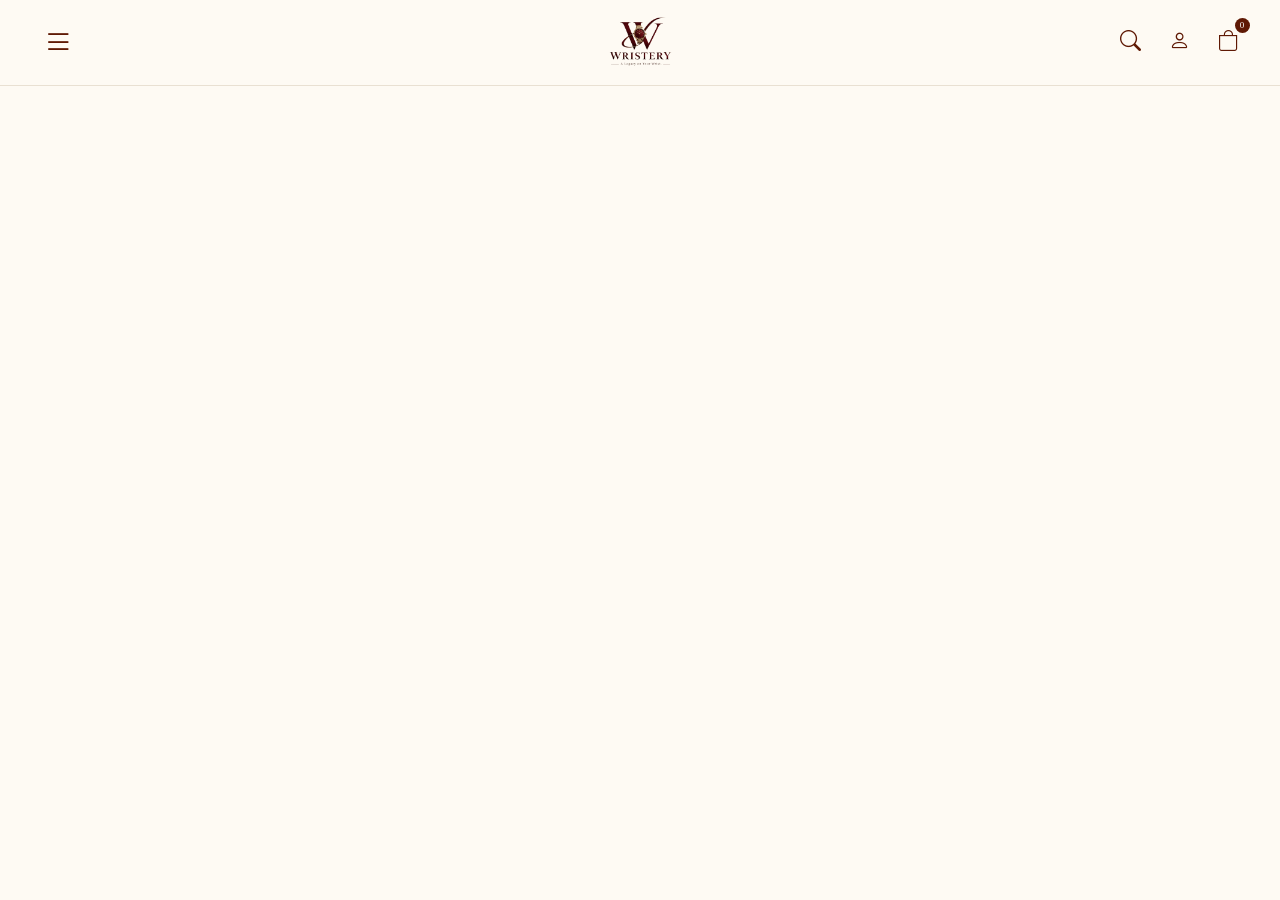
<file: Wristery Websites E project/HTML/Couplewatches.html>
<!DOCTYPE html>
<html lang="en">

<head>
    <meta charset="UTF-8">
    <meta name="viewport" content="width=device-width, initial-scale=1.0">

    <title>Men's Watches | WRISTERY</title>

    <!-- Google Fonts -->
    <link href="https://fonts.googleapis.com/css2?family=Cormorant+Garamond:wght@400;600;700&family=Montserrat:wght@400;500;600&display=swap"
        rel="stylesheet">

    <!-- Bootstrap CSS -->
    <link href="https://cdn.jsdelivr.net/npm/bootstrap@5.3.3/dist/css/bootstrap.min.css"
        rel="stylesheet">

    <!-- Bootstrap Icons -->
    <link rel="stylesheet"
        href="https://cdn.jsdelivr.net/npm/bootstrap-icons@1.11.3/font/bootstrap-icons.min.css">

    <!-- Custom CSS -->
    <link rel="stylesheet" href="../CSS/Menwatches.css">
</head>

<body>

    <!-- HEADER START -->
    <header class="wristery-header">

        <div class="header-container">

            <!-- Hamburger Menu -->
            <div class="header-left">
                <button class="menu-button"
                    type="button"
                    data-bs-toggle="offcanvas"
                    data-bs-target="#wristeryMenu"
                    aria-controls="wristeryMenu"
                    aria-label="Open navigation menu">

                    <i class="bi bi-list"></i>
                </button>
            </div>

            <!-- Center Logo -->
            <a href="index.html" class="wristery-logo">
                <img src="../Image/Logo.png"
                    alt="WRISTERY Luxury Watches">
            </a>

            <!-- Right Header Icons -->
            <div class="header-icons">

                <!-- Search -->
                <a href="index.html#Product"
                    class="header-icon"
                    aria-label="Search watches"
                    title="Search">

                    <i class="bi bi-search"></i>
                </a>

                <!-- Sign Up -->
                <a href="signup.html"
                    class="header-icon"
                    aria-label="Sign Up"
                    title="Sign Up">

                    <i class="bi bi-person"></i>
                </a>

                <!-- Shopping Bag -->
                <a href="cart.html"
                    class="header-icon"
                    aria-label="Shopping bag"
                    title="Shopping bag">

                    <i class="bi bi-bag"></i>
                    <span class="cart-count">0</span>
                </a>

            </div>

        </div>
    </header>
    <!-- HEADER END -->


    <!-- SIDEBAR MENU START -->
    <div class="offcanvas offcanvas-start wristery-menu"
        tabindex="-1"
        id="wristeryMenu"
        aria-labelledby="wristeryMenuLabel">

        <!-- Sidebar Header -->
        <div class="offcanvas-header">

            <div>
                <h5 class="offcanvas-title"
                    id="wristeryMenuLabel">
                    WRISTERY
                </h5>

                <!-- <p class="sidebar-tagline">
                    LUXURY WATCHES
                </p> -->
            </div>

            <button type="button"
                class="btn-close"
                data-bs-dismiss="offcanvas"
                aria-label="Close menu">
            </button>

        </div>

        <!-- Sidebar Body -->
        <div class="offcanvas-body">

            <p class="menu-subtitle">
                DISCOVER OUR WORLD
            </p>

            <nav class="menu-links"
                aria-label="Main navigation">

                <a href="index.html">
                    <i class="bi bi-house"></i>
                    <span>Home</span>
                </a>

                <a href="about.html">
                    <i class="bi bi-info-circle"></i>
                    <span>About</span>
                </a>

                <!-- Categories -->
                <div class="category-menu">

                    <button class="category-toggle"
                        type="button"
                        data-bs-toggle="collapse"
                        data-bs-target="#watchCategories"
                        aria-expanded="false"
                        aria-controls="watchCategories">

                        <span class="category-label">
                            <i class="bi bi-watch"></i>
                            <span>Categories</span>
                        </span>

                        <i class="bi bi-chevron-down category-arrow"></i>

                    </button>

                    <div class="collapse" id="watchCategories">

                        <div class="subcategory-links">

                            <a href="men-watches.html">
                                <b>Men Watches</b>
                            </a>

                            <a href="women-watches.html">
                                <b>Women Watches</b>
                            </a>

                            <a href="couple-watches.html">
                                <b>Couple Watches</b>
                            </a>

                        </div>
                    </div>
                </div>

                <a href="gallery.html">
                    <i class="bi bi-images"></i>
                    <span>Gallery</span>
                </a>

                <a href="store-locator.html">
                    <i class="bi bi-geo-alt"></i>
                    <span>Store Locator</span>
                </a>

                <a href="support.html">
                    <i class="bi bi-headset"></i>
                    <span>Support</span>
                </a>

                <a href="Contact.html">
                    <i class="bi bi-envelope"></i>
                    <span>Contact Us</span>
                </a>

            </nav>

            <!-- Sidebar Footer -->
            <!-- <div class="sidebar-footer">
                <p>TIMELESS STYLE. LASTING LEGACY.</p>
            </div> -->

        </div>
    </div>
    <!-- SIDEBAR MENU END -->
  <div class="watch-video-container">
    <video class="watch-video" autoplay muted loop playsinline>
        <source src="../Video/Couple watches video.mp4" type="video/mp4">
    </video>
</div>

   

    <!-- Bootstrap JavaScript: Navbar ke liye zaroori -->
    <script src="https://cdn.jsdelivr.net/npm/bootstrap@5.3.3/dist/js/bootstrap.bundle.min.js"></script>

</body>
</html>
</file>
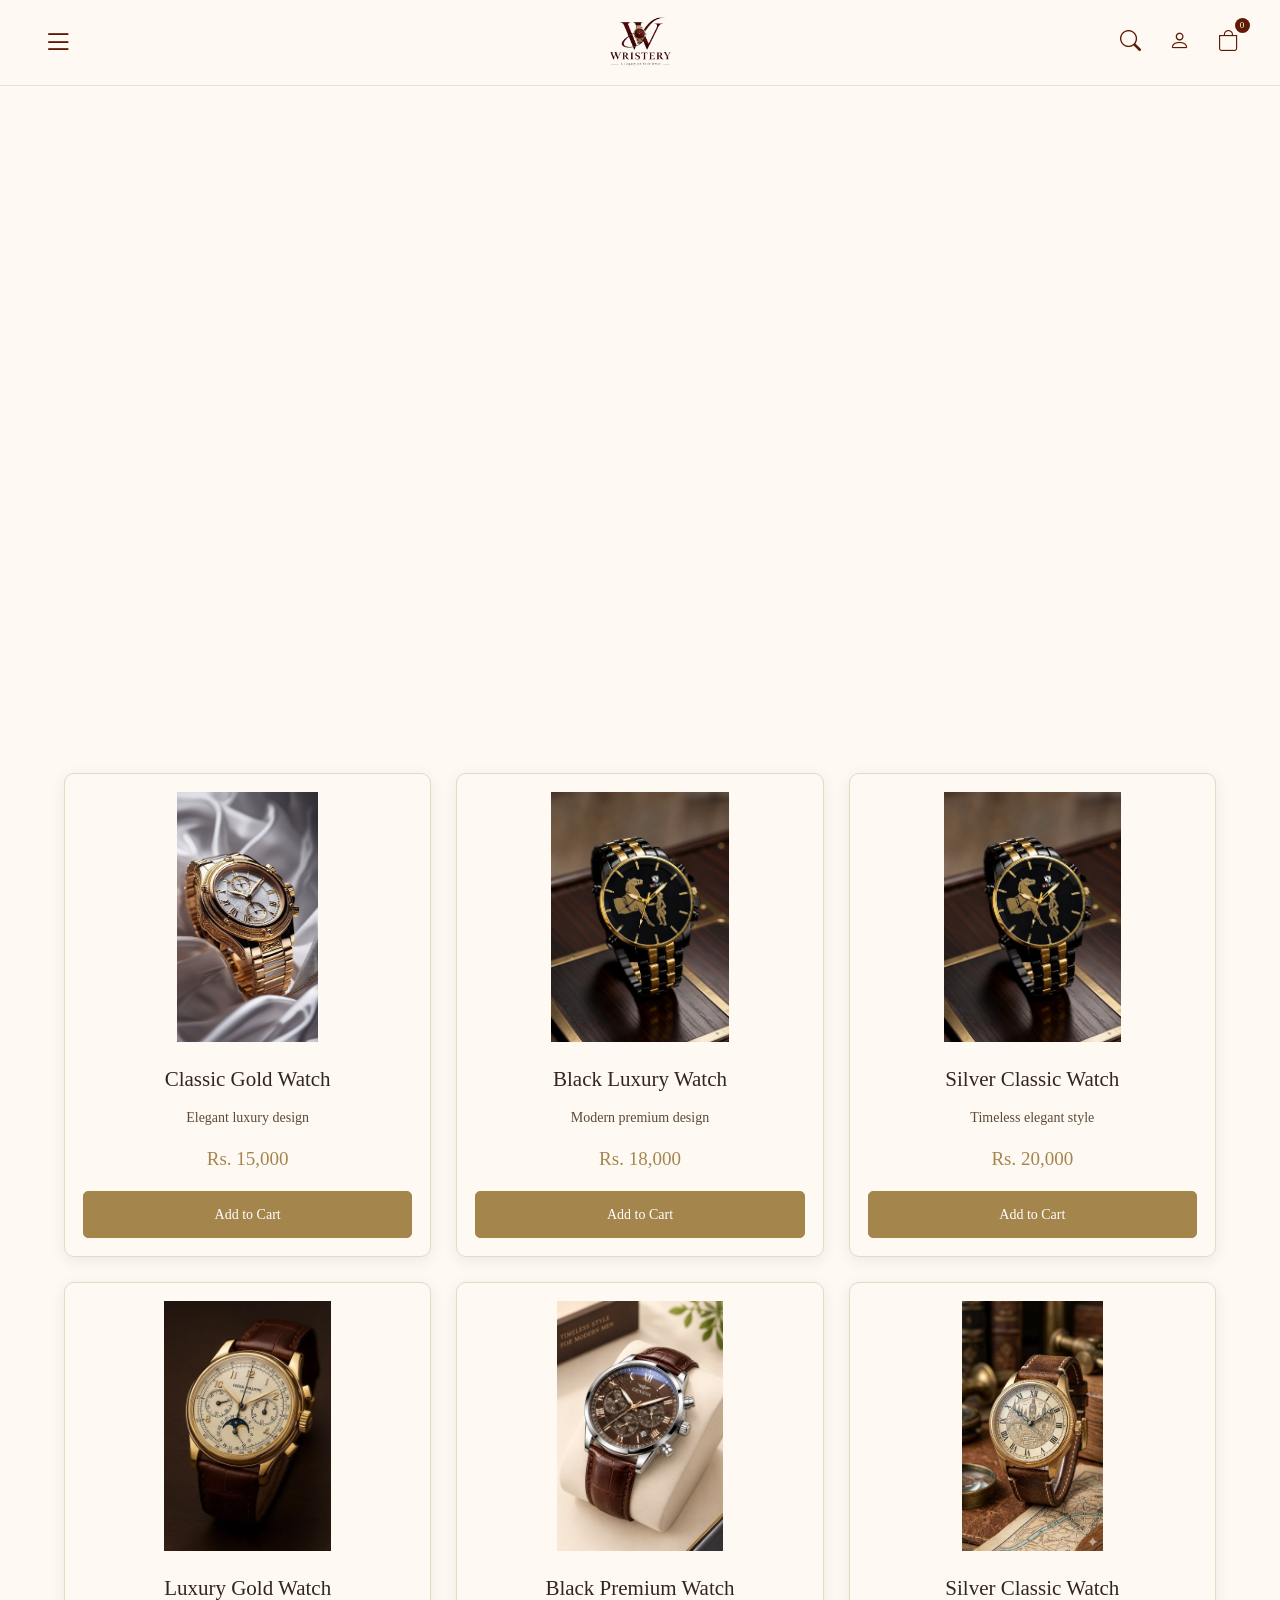
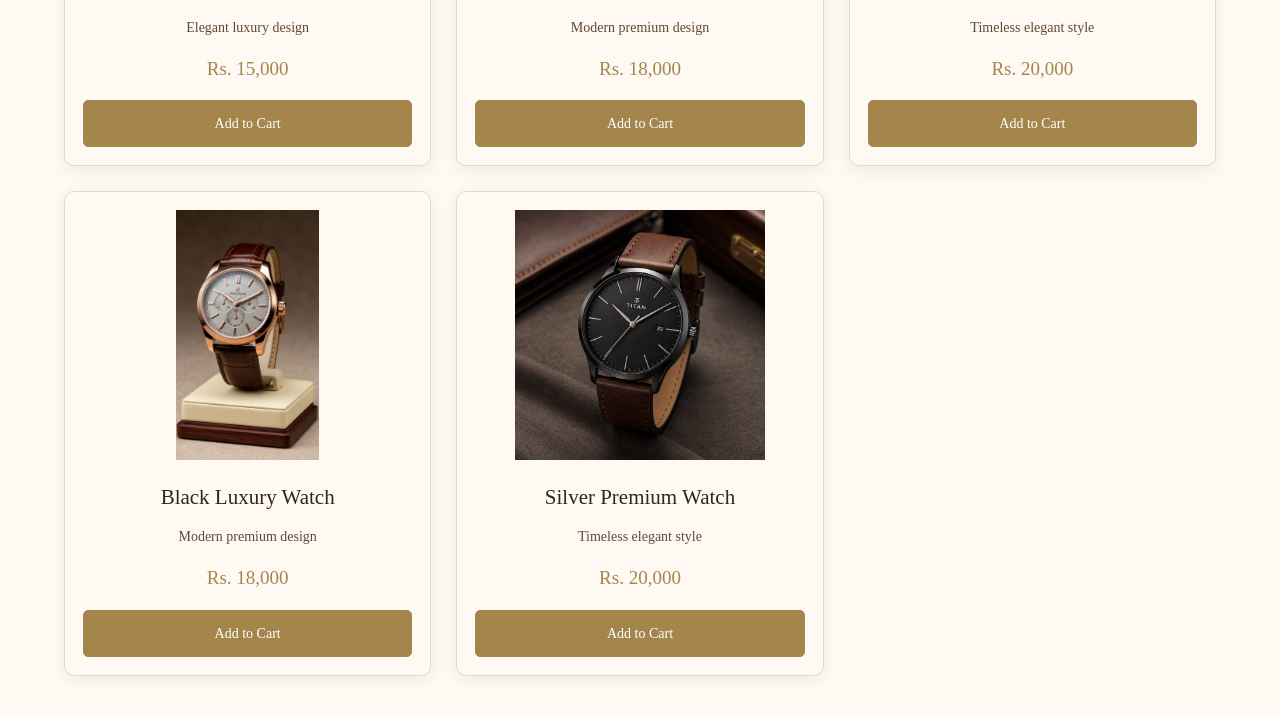
<file: Wristery Websites E project/HTML/Menwatches.html>
<!DOCTYPE html>
<html lang="en">

<head>
    <meta charset="UTF-8">
    <meta name="viewport" content="width=device-width, initial-scale=1.0">

    <title>Men's Watches | WRISTERY</title>

    <!-- Google Fonts -->
    <link href="https://fonts.googleapis.com/css2?family=Cormorant+Garamond:wght@400;600;700&family=Montserrat:wght@400;500;600&display=swap"
        rel="stylesheet">

    <!-- Bootstrap CSS -->
    <link href="https://cdn.jsdelivr.net/npm/bootstrap@5.3.3/dist/css/bootstrap.min.css"
        rel="stylesheet">

    <!-- Bootstrap Icons -->
    <link rel="stylesheet"
        href="https://cdn.jsdelivr.net/npm/bootstrap-icons@1.11.3/font/bootstrap-icons.min.css">

    <!-- Custom CSS -->
    <link rel="stylesheet" href="../CSS/Menwatches.css">
</head>

<body>

    <!-- HEADER START -->
    <header class="wristery-header">

        <div class="header-container">

            <!-- Hamburger Menu -->
            <div class="header-left">
                <button class="menu-button"
                    type="button"
                    data-bs-toggle="offcanvas"
                    data-bs-target="#wristeryMenu"
                    aria-controls="wristeryMenu"
                    aria-label="Open navigation menu">

                    <i class="bi bi-list"></i>
                </button>
            </div>

            <!-- Center Logo -->
            <a href="index.html" class="wristery-logo">
                <img src="../Image/Logo.png"
                    alt="WRISTERY Luxury Watches">
            </a>

            <!-- Right Header Icons -->
            <div class="header-icons">

                <!-- Search -->
                <a href="index.html#Product"
                    class="header-icon"
                    aria-label="Search watches"
                    title="Search">

                    <i class="bi bi-search"></i>
                </a>

                <!-- Sign Up -->
                <a href="signup.html"
                    class="header-icon"
                    aria-label="Sign Up"
                    title="Sign Up">

                    <i class="bi bi-person"></i>
                </a>

                <!-- Shopping Bag -->
                <a href="cart.html"
                    class="header-icon"
                    aria-label="Shopping bag"
                    title="Shopping bag">

                    <i class="bi bi-bag"></i>
                    <span class="cart-count">0</span>
                </a>

            </div>

        </div>
    </header>
    <!-- HEADER END -->


    <!-- SIDEBAR MENU START -->
    <div class="offcanvas offcanvas-start wristery-menu"
        tabindex="-1"
        id="wristeryMenu"
        aria-labelledby="wristeryMenuLabel">

        <!-- Sidebar Header -->
        <div class="offcanvas-header">

            <div>
                <h5 class="offcanvas-title"
                    id="wristeryMenuLabel">
                    WRISTERY
                </h5>

                <!-- <p class="sidebar-tagline">
                    LUXURY WATCHES
                </p> -->
            </div>

            <button type="button"
                class="btn-close"
                data-bs-dismiss="offcanvas"
                aria-label="Close menu">
            </button>

        </div>

        <!-- Sidebar Body -->
        <div class="offcanvas-body">

            <p class="menu-subtitle">
                DISCOVER OUR WORLD
            </p>

            <nav class="menu-links"
                aria-label="Main navigation">

                <a href="index.html">
                    <i class="bi bi-house"></i>
                    <span>Home</span>
                </a>

                <a href="about.html">
                    <i class="bi bi-info-circle"></i>
                    <span>About</span>
                </a>

                <!-- Categories -->
                <div class="category-menu">

                    <button class="category-toggle"
                        type="button"
                        data-bs-toggle="collapse"
                        data-bs-target="#watchCategories"
                        aria-expanded="false"
                        aria-controls="watchCategories">

                        <span class="category-label">
                            <i class="bi bi-watch"></i>
                            <span>Categories</span>
                        </span>

                        <i class="bi bi-chevron-down category-arrow"></i>

                    </button>

                    <div class="collapse" id="watchCategories">

                        <div class="subcategory-links">

                            <a href="men-watches.html">
                                <b>Men Watches</b>
                            </a>

                            <a href="women-watches.html">
                                <b>Women Watches</b>
                            </a>

                            <a href="couple-watches.html">
                                <b>Couple Watches</b>
                            </a>

                        </div>
                    </div>
                </div>

                <a href="gallery.html">
                    <i class="bi bi-images"></i>
                    <span>Gallery</span>
                </a>

                <a href="store-locator.html">
                    <i class="bi bi-geo-alt"></i>
                    <span>Store Locator</span>
                </a>

                <a href="support.html">
                    <i class="bi bi-headset"></i>
                    <span>Support</span>
                </a>

                <a href="Contact.html">
                    <i class="bi bi-envelope"></i>
                    <span>Contact Us</span>
                </a>

            </nav>

            <!-- Sidebar Footer -->
            <!-- <div class="sidebar-footer">
                <p>TIMELESS STYLE. LASTING LEGACY.</p>
            </div> -->

        </div>
    </div>
    <!-- SIDEBAR MENU END -->
  <div class="watch-video-container">
    <video class="watch-video" autoplay muted loop playsinline>
        <source src="../Video/Video03.mp4" type="video/mp4">
    </video>
</div>
    
<!-- PRODUCT CARDS -->
<section class="products-section">

    <div class="product-container">

        <!-- CARD 1 -->
        <div class="product-card">
            <img src="../Image/Product pic 01.jpeg"
                 alt="Classic Gold Watch"
                 class="product-image">
            <h3>Classic Gold Watch</h3>
            <p>Elegant luxury design</p>
            <h4>Rs. 15,000</h4>
            <button type="button">Add to Cart</button>
        </div>

        <!-- CARD 2 -->
        <div class="product-card">
            <img src="../Image/Product pic 02.jpeg"
                 alt="Black Luxury Watch"
                 class="product-image">
            <h3>Black Luxury Watch</h3>
            <p>Modern premium design</p>
            <h4>Rs. 18,000</h4>
            <button type="button">Add to Cart</button>
        </div>

        <!-- CARD 3 -->
        <div class="product-card">
            <img src="../Image/Product pic 02.jpeg"
                 alt="Silver Classic Watch"
                 class="product-image">
            <h3>Silver Classic Watch</h3>
            <p>Timeless elegant style</p>
            <h4>Rs. 20,000</h4>
            <button type="button">Add to Cart</button>
        </div>

        <!-- CARD 4 -->
        <div class="product-card">
            <img src="../Image/Product pic 04.jpeg"
                 alt="Luxury Watch 4"
                 class="product-image">
            <h3>Luxury Gold Watch</h3>
            <p>Elegant luxury design</p>
            <h4>Rs. 15,000</h4>
            <button type="button">Add to Cart</button>
        </div>

        <!-- CARD 5 -->
        <div class="product-card">
            <img src="../Image/Product pic 05.jpeg"
                 alt="Luxury Watch 5"
                 class="product-image">
            <h3>Black Premium Watch</h3>
            <p>Modern premium design</p>
            <h4>Rs. 18,000</h4>
            <button type="button">Add to Cart</button>
        </div>

        <!-- CARD 6 -->
        <div class="product-card">
            <img src="../Image/Product pic 06.jpeg"
                 alt="Luxury Watch 6"
                 class="product-image">
            <h3>Silver Classic Watch</h3>
            <p>Timeless elegant style</p>
            <h4>Rs. 20,000</h4>
            <button type="button">Add to Cart</button>
        </div>

        <!-- CARD 7 -->
        <div class="product-card">
            <img src="../Image/Product pic 07.jpeg"
                 alt="Luxury Watch 7"
                 class="product-image">
            <h3>Black Luxury Watch</h3>
            <p>Modern premium design</p>
            <h4>Rs. 18,000</h4>
            <button type="button">Add to Cart</button>
        </div>

        <!-- CARD 8 -->
        <div class="product-card">
            <img src="../Image/Product pic 08.jpeg"
                 alt="Luxury Watch 8"
                 class="product-image">
            <h3>Silver Premium Watch</h3>
            <p>Timeless elegant style</p>
            <h4>Rs. 20,000</h4>
            <button type="button">Add to Cart</button>
        </div>

    </div>

</section>


    <!-- Bootstrap JavaScript: Navbar ke liye zaroori -->
    <script src="https://cdn.jsdelivr.net/npm/bootstrap@5.3.3/dist/js/bootstrap.bundle.min.js"></script>

    
<script>
document.addEventListener("DOMContentLoaded", function () {

    function updateCartCount() {
        let cart = JSON.parse(localStorage.getItem("wristeryCart")) || [];
        let total = cart.reduce((sum, item) => sum + item.quantity, 0);

        document.querySelectorAll(".cart-count").forEach(function (badge) {
            badge.textContent = total;
        });
    }

    document.querySelectorAll(".product-card button").forEach(function (button) {
        button.addEventListener("click", function () {

            let card = button.closest(".product-card");
            if (!card) return;

            let name = card.querySelector("h3")?.textContent.trim();
            let priceText = card.querySelector("h4")?.textContent || "";
            let price = Number(priceText.replace(/[^\d]/g, ""));
            let image = card.querySelector("img")?.getAttribute("src");

            if (!name || !price) {
                alert("Product ka name ya price check karein.");
                return;
            }

            let cart = JSON.parse(localStorage.getItem("wristeryCart")) || [];
            let existing = cart.find(item => item.name === name);

            if (existing) {
                existing.quantity += 1;
            } else {
                cart.push({
                    name: name,
                    price: price,
                    image: image,
                    quantity: 1
                });
            }

            localStorage.setItem("wristeryCart", JSON.stringify(cart));
            updateCartCount();

            button.textContent = "Added to Bag";
        });
    });

    updateCartCount();
});
</script>
</body>
</html>
</file>
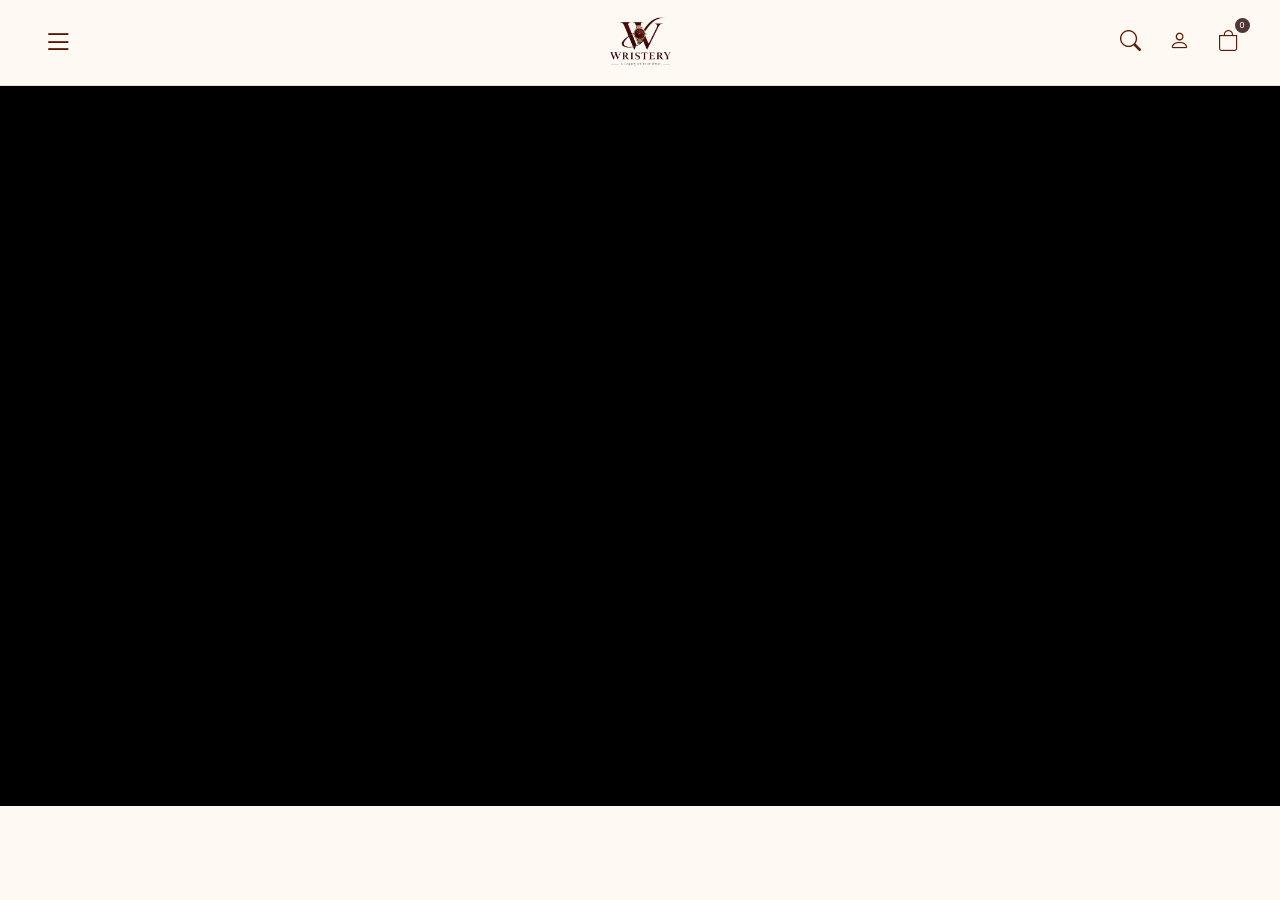
<file: Wristery Websites E project/HTML/Womanwatches.html>
<!DOCTYPE html>
<html lang="en">

<head>
    <meta charset="UTF-8">
    <meta name="viewport" content="width=device-width, initial-scale=1.0">

    <title>WRISTERY | Luxury Watches</title>

    <!-- Google Fonts -->
    <link href="https://fonts.googleapis.com/css2?family=Cormorant+Garamond:wght@400;600;700&family=Montserrat:wght@400;500;600&display=swap"
        rel="stylesheet">

    <!-- Bootstrap CSS -->
    <link href="https://cdn.jsdelivr.net/npm/bootstrap@5.3.3/dist/css/bootstrap.min.css"
        rel="stylesheet">

    <!-- Bootstrap Icons -->
    <link rel="stylesheet"
        href="https://cdn.jsdelivr.net/npm/bootstrap-icons@1.11.3/font/bootstrap-icons.min.css">

    <!-- Custom CSS -->
    <link rel="stylesheet" href="../CSS/Womanwatches.css">
</head>

<body>

    <!-- HEADER START -->
    <header class="wristery-header">

        <div class="header-container">

            <!-- Hamburger Menu -->
            <div class="header-left">
                <button class="menu-button"
                    type="button"
                    data-bs-toggle="offcanvas"
                    data-bs-target="#wristeryMenu"
                    aria-controls="wristeryMenu"
                    aria-label="Open navigation menu">

                    <i class="bi bi-list"></i>
                </button>
            </div>

            <!-- Logo -->
            <a href="index.html" class="wristery-logo">
                <img src="../Image/Logo.png"
                    alt="WRISTERY Luxury Watches Logo">
            </a>

            <!-- Header Icons -->
       
<!-- RIGHT: HEADER ICONS -->
<div class="header-icons">

    <!-- SEARCH ICON -->
    <button class="header-icon"
        type="button"
        id="searchButton"
        aria-label="Search"
        title="Search">

        <i class="bi bi-search"></i>
    </button>

    <!-- PERSON ICON: OPEN SIGNUP PAGE -->
    <a href="./signup.html"
        class="header-icon"
        aria-label="Sign Up"
        title="Sign Up">

        <i class="bi bi-person"></i>
    </a>

    <!-- SHOPPING BAG -->
    <a href="./cart.html"
        class="header-icon"
        aria-label="Shopping bag"
        title="Shopping bag">

        <i class="bi bi-bag"></i>

        <span class="cart-count">0</span>
    </a>

</div>

        </div>
    </header>
    <!-- HEADER END -->


    <!-- SIDEBAR MENU START -->
    <div class="offcanvas offcanvas-start wristery-menu"
        tabindex="-1"
        id="wristeryMenu"
        aria-labelledby="wristeryMenuLabel">

        <div class="offcanvas-header">

            <h5 class="offcanvas-title" id="wristeryMenuLabel">
                WRISTERY
            </h5>

            <button type="button"
                class="btn-close"
                data-bs-dismiss="offcanvas"
                aria-label="Close menu">
            </button>

        </div>

        <div class="offcanvas-body">

            <p class="menu-subtitle">DISCOVER OUR WORLD</p>

            <nav class="menu-links" aria-label="Main navigation">

                <a href="index.html">
                    <i class="bi bi-house"></i>
                    <span>Home</span>
                </a>

                <a href="about.html">
                    <i class="bi bi-info-circle"></i>
                    <span>About</span>
                </a>

                <!-- Categories Dropdown -->
             
<div class="category-menu">

    <button class="category-toggle"
        type="button"
        data-bs-toggle="collapse"
        data-bs-target="#watchCategories"
        aria-expanded="false"
        aria-controls="watchCategories">

        <span class="category-label">
            <i class="bi bi-watch"></i>
            <span>Categories</span>
        </span>

        <i class="bi bi-chevron-down category-arrow"></i>
    </button>

    <div class="collapse" id="watchCategories">

        <div class="subcategory-links">

            <a href="./Menwatches.html"><b>Men Watches</b></a>

            <a href="./women-watches.html"><b>Women Watches</b></a>

            <a href="./couple-watches.html"><b>Couple Watches</b></a>

        </div>
    </div>
</div>


                <a href="gallery.html">
                    <i class="bi bi-images"></i>
                    <span>Gallery</span>
                </a>

                <a href="store-locator.html">
                    <i class="bi bi-geo-alt"></i>
                    <span>Store Locator</span>
                </a>

                <a href="support.html">
                    <i class="bi bi-headset"></i>
                    <span>Support</span>
                </a>

                <a href="Contact.html">
                    <i class="bi bi-envelope"></i>
                    <span>Contact Us</span>
                </a>

            </nav>
        </div>
    </div>

     <div class="watch-video-container">
    <video class="watch-video" autoplay muted loop playsinline>
        <source src="../Video/Woman Watche video 02.mp4" type="video/mp4">
    </video>
</div>

    <!-- Bootstrap JavaScript -->
<script src="https://cdn.jsdelivr.net/npm/bootstrap@5.3.3/dist/js/bootstrap.bundle.min.js"></script>
</body>
</html>
</file>
<file: Wristery Websites E project/CSS/Menwatches.css>
* {
    margin: 0;
    padding: 0;
    box-sizing: border-box;
}

html {
    scroll-behavior: smooth;
}

body {
    font-family:'Times New Roman', Times, serif;
    background: #FEFAF3;
    color: #33251d;
    overflow-x: hidden;
}

:root {
    --ivory: #FEFAF3;
    --cream: #F3EBDD;
    --gold: #A4864D;
    --gold-light: #D8B568;
    --brown: #5F1904;
    --text: #33251d;
    --border: #e9e0d2;
}


/* =========================================
   HEADER
========================================= */

.wristery-header {
    width: 100%;
    background: var(--ivory);
    border-bottom: 1px solid var(--border);
    position: relative;
    z-index: 100;
}

.header-container {
    width: 100%;
    min-height: 80px;
    padding: 5px 3%;

    display: grid;
    grid-template-columns: minmax(0, 1fr) auto minmax(0, 1fr);
    align-items: center;
}

.header-left {
    grid-column: 1;
    justify-self: start;
}


/* HAMBURGER */

.menu-button {
    display: flex;
    align-items: center;
    justify-content: center;

    padding: 5px;
    border: none;
    background: transparent;

    color: var(--brown);
    font-size: 30px;
    cursor: pointer;

    transition: color 0.3s ease,
                transform 0.3s ease;
}

.menu-button:hover {
    color: var(--gold);
    transform: scale(1.08);
}


/* LOGO */

.wristery-logo {
    grid-column: 2;

    display: flex;
    align-items: center;
    justify-content: center;

    min-width: 0;
    text-decoration: none;
}

.wristery-logo img {
    display: block;
    width: auto;
    height: 75px;
    max-width: 190px;
    object-fit: contain;
}


/* HEADER ICONS */

.header-icons {
    grid-column: 3;

    display: flex;
    align-items: center;
    justify-content: flex-end;
    gap: 22px;
}

.header-icon {
    position: relative;

    display: inline-flex;
    align-items: center;
    justify-content: center;

    padding: 3px;
    border: none;
    background: transparent;

    color: var(--brown);
    font-size: 21px;
    text-decoration: none;
    cursor: pointer;

    transition: color 0.3s ease,
                transform 0.3s ease;
}

.header-icon:hover {
    color: var(--gold);
    transform: translateY(-2px);
}


/* CART COUNT */

.cart-count {
    position: absolute;
    top: -6px;
    right: -8px;

    width: 15px;
    height: 15px;

    display: flex;
    align-items: center;
    justify-content: center;

    background: var(--brown);
    color: white;

    font-family:'Times New Roman', Times, serif;
    font-size: 9px;
    border-radius: 50%;
}


/* KEYBOARD FOCUS */

.menu-button:focus-visible,
.header-icon:focus-visible,
.category-toggle:focus-visible {
    outline: 2px solid var(--gold);
    outline-offset: 4px;
}


/* =========================================
   SIDEBAR / OFFCANVAS
========================================= */

.wristery-menu {
    width: 320px !important;
    max-width: 85%;

    background: var(--ivory);
    color: var(--text);
    border-right: 1px solid var(--border);
}

.wristery-menu .offcanvas-header {
    padding: 24px;
    border-bottom: 1px solid var(--border);
}

.wristery-menu .offcanvas-title {
    color: var(--brown);

    font-family:'Times New Roman', Times, serif;
    font-size: 29px;
    font-weight: 700;
    letter-spacing: 3px;
}
.wristery-menu .btn-close {
    box-shadow: none;
}

.wristery-menu .offcanvas-body {
    padding: 24px;
}


/* SIDEBAR SUBTITLE */

.menu-subtitle {
    margin: 0 0 18px;

    color: var(--brown);
    font-size: 10px;
    font-weight: 600;
    letter-spacing: 2px;
}


/* NAVIGATION LINKS */

.menu-links {
    display: flex;
    flex-direction: column;
}

.menu-links > a {
    display: flex;
    align-items: center;
    gap: 14px;

    padding: 15px 5px;

    color: var(--text);
    font-size: 13px;
    text-decoration: none;

    border-bottom: 1px solid var(--border);

    transition: color 0.3s ease,
                padding-left 0.3s ease;
}

.menu-links > a i {
    width: 22px;

    color: var(--gold);
    font-size: 18px;
    text-align: center;
}

.menu-links > a:hover {
    color: var(--gold);
    padding-left: 12px;
}


/* =========================================
   CATEGORY DROPDOWN
========================================= */

.category-menu {
    border-bottom: 1px solid var(--border);
}

.category-toggle {
    width: 100%;

    display: flex;
    align-items: center;
    justify-content: space-between;

    padding: 15px 5px;

    background: transparent;
    border: none;

    color: var(--text);
    font-family:'Times New Roman', Times, serif;
    font-size: 13px;
    text-align: left;
    cursor: pointer;

    transition: color 0.3s ease;
}

.category-label {
    display: flex;
    align-items: center;
    gap: 14px;
}

.category-label i {
    width: 22px;

    color: var(--gold);
    font-size: 18px;
    text-align: center;
}

.category-toggle:hover {
    color: var(--gold);
}

.category-arrow {
    color: var(--gold);
    font-size: 12px;

    transition: transform 0.3s ease;
}

.category-toggle[aria-expanded="true"] .category-arrow {
    transform: rotate(180deg);
}


/* SUBCATEGORY LINKS */

.subcategory-links {
    display: flex;
    flex-direction: column;

    padding: 0 0 10px 36px;
}

.subcategory-links a {
    display: block;
    padding: 11px 10px;

    color: #6d5541;
    font-size: 14px;
    text-decoration: none;

    border-left: 2px solid var(--gold-light);

    transition:color 0.3s ease,
    background-color 0.3s ease,
    padding-left 0.3s ease;
}

.subcategory-links a:hover {
    color: var(--gold);
    background: var(--cream);
    padding-left: 17px;
}

/* SIDEBAR FOOTER */

.sidebar-footer {
    margin-top: 35px;
    padding-top: 18px;
    border-top: 1px solid var(--border);
}

/* =========================================
   COLLECTION INTRO
========================================= */

.collection-section {
    padding: 70px 20px;
    text-align: center;
}

.collection-section h2 {
    margin-bottom: 18px;

    color: var(--brown);
    font-family:'Times New Roman', Times, serif;
    font-size: clamp(30px, 4vw, 44px);
    font-weight: 600;
}

.collection-section > p:last-child {
    max-width: 600px;
    margin: 0 auto;

    color: #6d5541;
    font-size: 13px;
    line-height: 1.9;
}


/* =========================================
   TABLET RESPONSIVE
========================================= */

@media (max-width: 768px) {

    .header-container {
        min-height: 70px;
        padding: 5px 4%;
    }

    .wristery-logo img {
        height: 58px;
        max-width: 150px;
    }

    .header-icons {
        gap: 14px;
    }

    .men-hero {
        min-height: 350px;
        padding: 70px 20px;
    }

    .collection-section {
        padding: 55px 20px;
    }
}


/* =========================================
   MOBILE RESPONSIVE
========================================= */

@media (max-width: 576px) {

    .header-container {
        min-height: 65px;
        padding: 5px 4%;
    }

    .wristery-logo img {
        height: 46px;
        max-width: 115px;
    }

    .menu-button {
        font-size: 25px;
    }

    .header-icons {
        gap: 12px;
    }

    .header-icon {
        font-size: 18px;
    }

    .wristery-menu .offcanvas-header {
        padding: 20px;
    }

    .wristery-menu .offcanvas-body {
        padding: 20px;
    }

    .men-hero {
        min-height: 320px;
        padding: 60px 18px;
    }

    .hero-description {
        font-size: 12px;
    }

    .collection-button {
        padding: 12px 18px;
        font-size: 9px;
    }

    .collection-section {
        padding: 45px 18px;
    }
}


/* =========================================
   SMALL MOBILE
========================================= */

@media (max-width: 380px) {

    .header-container {
        padding: 5px 3%;
    }

    .wristery-logo img {
        height: 38px;
        max-width: 90px;
    }

    .menu-button {
        font-size: 23px;
    }

    .header-icons {
        gap: 8px;
    }

    .header-icon {
        font-size: 16px;
    }
}
//* WATCH VIDEO */
./* FIX VIDEO RIGHT-SIDE GAP */
.watch-video {
    display: block;
    width: 100% !important;
    max-width: none !important;
    height: auto;
    aspect-ratio: 16 / 9;
    object-fit: cover;
    object-position: center;
    margin: 0 !important;
    padding: 0 !important;
    border: none !important;
}

/* REMOVE EXTRA SPACE FROM VIDEO PARENT */
.watch-video-container {
    width: 100% !important;
    max-width: none !important;
    margin: 0 !important;
    padding: 0 !important;
    box-sizing: border-box;
    overflow: hidden;
}

.watch-video-container video {
    width: 100% !important;
    max-width: none !important;
}

/* =====================================
   WRISTERY PRODUCT CARDS
===================================== */

.products-section {
    width: 100%;
    padding: 40px 5%;
    box-sizing: border-box;
}

/* DESKTOP: 3 CARDS IN ONE ROW */
.product-container {
    display: grid;
    grid-template-columns: repeat(3, minmax(0, 1fr));
    gap: 25px;
    width: 100%;
    max-width: 1200px;
    margin: 0 auto;
    align-items: stretch;
}

/* ALL PRODUCT CARDS */
.product-card {
    width: 100%;
    min-width: 0;
    box-sizing: border-box;
    display: flex;
    flex-direction: column;
    align-items: center;
    text-align: center;
    padding: 18px;
    background-color: #FEFAF3;
    border: 1px solid #E6D9C4;
    border-radius: 10px;
    box-shadow: 0 4px 15px rgba(51, 37, 29, 0.08);
    overflow: hidden;
    transition: transform 0.3s ease,
                box-shadow 0.3s ease;
}

/* CARD HOVER */
.product-card:hover {
    transform: translateY(-5px);
    box-shadow: 0 10px 25px rgba(51, 37, 29, 0.15);
}

/* ALL WATCH IMAGES */
.product-image {
    width: 100%;
    height: 250px;
    object-fit: contain;
    display: block;
    margin-bottom: 15px;
}

/* PRODUCT NAME */
.product-card h3 {
    width: 100%;
    font-size: 21px;
    line-height: 1.4;
    color: #33251D;
    margin: 8px 0;
}

/* PRODUCT DESCRIPTION */
.product-card p {
    font-size: 14px;
    line-height: 1.5;
    color: #5F4936;
    margin: 5px 0 12px;
}

/* PRICE */
.product-card h4 {
    font-size: 19px;
    color: #A4864D;
    margin: auto 0 15px;
    padding-top: 8px;
}

/* GOLD ADD TO CART BUTTON */
.product-card button {
    width: 100%;
    margin-top: 5px;
    padding: 12px 10px;
    background-color: #A4864D;
    color: #FFFFFF;
    border: 1px solid #A4864D;
    border-radius: 5px;
    font-size: 14px;
    cursor: pointer;
    transition: background-color 0.3s ease,
                border-color 0.3s ease;
}

/* BUTTON HOVER */
.product-card button:hover {
    background-color: #33251D;
    border-color: #33251D;
    color: #FFFFFF;
}

/* TABLET */
@media (min-width: 601px) and (max-width: 900px) {
    .product-container {
        gap: 16px;
    }

    .product-card {
        padding: 12px;
    }

    .product-image {
        height: 200px;
    }

    .product-card h3 {
        font-size: 18px;
    }
}

/* MOBILE: 2 CARDS IN ONE ROW */
@media (max-width: 600px) {
    .products-section {
        padding: 25px 10px;
    }

    .product-container {
        grid-template-columns: repeat(2, minmax(0, 1fr));
        gap: 12px;
    }

    .product-card {
        padding: 10px;
        border-radius: 8px;
    }

    .product-image {
        height: 145px;
        margin-bottom: 8px;
    }

    .product-card h3 {
        font-size: 15px;
        line-height: 1.35;
        margin: 5px 0;
    }

    .product-card p {
        font-size: 12px;
        line-height: 1.4;
        margin: 4px 0 8px;
    }

    .product-card h4 {
        font-size: 14px;
        margin-bottom: 10px;
    }

    .product-card button {
        padding: 9px 4px;
        font-size: 12px;
    }
}
</file>
<file: Wristery Websites E project/CSS/Womanwatches.css>
/* =====================================
   WRISTERY - HEADER AND VIDEO CSS
===================================== */

/* GENERAL SETTINGS */
* {
    margin: 0;
    padding: 0;
    box-sizing: border-box;
}

body {
    font-family: "Times New Roman", Times, serif;
    background: #FEFAF3;
    color: #33251d;
    overflow-x: hidden;
}

/* HEADER */
.wristery-header {
    width: 100%;
    background: #FEFAF3;
    border-bottom: 1px solid #e9e0d2;
    position: relative;
    z-index: 100;
}

.header-container {
    width: 100%;
    min-height: 80px;
    padding: 5px 3%;

    display: grid;
    grid-template-columns: minmax(0, 1fr) auto minmax(0, 1fr);
    align-items: center;
}

.header-left {
    grid-column: 1;
    justify-self: start;
}

/* HAMBURGER BUTTON */
.menu-button {
    display: flex;
    align-items: center;
    justify-content: center;
    padding: 5px;
    border: none;
    background: transparent;
    color: #5a1703;
    font-size: 30px;
    cursor: pointer;
    transition: color 0.3s ease;
}

.menu-button:hover {
    color: #a47b36;
}

/* KEYBOARD FOCUS */
.menu-button:focus-visible,
.header-icon:focus-visible,
.category-toggle:focus-visible {
    outline: 2px solid #a47b36;
    outline-offset: 4px;
}

/* CENTER LOGO */
.wristery-logo {
    grid-column: 2;
    display: flex;
    align-items: center;
    justify-content: center;
    min-width: 0;
    text-decoration: none;
}

.wristery-logo img {
    display: block;
    width: auto;
    height: 75px;
    max-width: 190px;
    object-fit: contain;
}

/* RIGHT HEADER ICONS */
.header-icons {
    grid-column: 3;
    display: flex;
    align-items: center;
    justify-content: flex-end;
    gap: 22px;
}

.header-icon {
    position: relative;
    display: inline-flex;
    align-items: center;
    justify-content: center;
    padding: 3px;
    border: none;
    background: transparent;
    color: #5f1904;
    font-size: 21px;
    text-decoration: none;
    cursor: pointer;
    transition: color 0.3s ease, transform 0.3s ease;
}

.header-icon:hover {
    color: #a47b36;
    transform: translateY(-2px);
}

/* CART COUNT */
.cart-count {
    position: absolute;
    top: -6px;
    right: -8px;
    width: 15px;
    height: 15px;
    display: flex;
    align-items: center;
    justify-content: center;
    background: #503636;
    color: white;
    font-family: Arial, sans-serif;
    font-size: 9px;
    border-radius: 50%;
}

/* SIDEBAR */
.wristery-menu {
    width: 320px !important;
    max-width: 85%;
    background: #FEFAF3;
    color: #33251d;
}

.wristery-menu .offcanvas-header {
    padding: 24px;
    border-bottom: 1px solid #e9dfd0;
}

.wristery-menu .offcanvas-title {
    color: #5f1904;
    font-family: "Times New Roman", Times, serif;
    font-size: 25px;
    font-weight: 700;
    letter-spacing: 2px;
}

.wristery-menu .btn-close {
    box-shadow: none;
}

.wristery-menu .offcanvas-body {
    padding: 24px;
}

/* SIDEBAR SUBTITLE */
.menu-subtitle {
    margin: 0 0 18px;
    color: #410404;
    font-size: 10px;
    font-weight: 600;
    letter-spacing: 2px;
}

/* NAVIGATION LINKS */
.menu-links {
    display: flex;
    flex-direction: column;
}

.menu-links > a {
    display: flex;
    align-items: center;
    gap: 14px;
    padding: 15px 5px;
    color: #33251d;
    font-size: 14px;
    text-decoration: none;
    border-bottom: 1px solid #e9e0d2;
    transition: color 0.3s ease, padding-left 0.3s ease;
}

.menu-links > a i {
    width: 22px;
    color: #94733b;
    font-size: 18px;
    text-align: center;
}

.menu-links > a:hover {
    color: #a47b36;
    padding-left: 12px;
}

/* CATEGORY DROPDOWN */
.category-menu {
    border-bottom: 1px solid #e9e0d2;
}

.category-toggle {
    width: 100%;
    display: flex;
    align-items: center;
    justify-content: space-between;
    padding: 15px 5px;
    background: transparent;
    border: none;
    color: #33251d;
    font-family: "Times New Roman", Times, serif;
    font-size: 14px;
    text-align: left;
    cursor: pointer;
    transition: color 0.3s ease;
}

.category-label {
    display: flex;
    align-items: center;
    gap: 14px;
}

.category-label i {
    width: 22px;
    color: #94733b;
    font-size: 18px;
    text-align: center;
}

.category-toggle:hover {
    color: #a47b36;
}

.category-arrow {
    color: #94733b;
    font-size: 12px;
    transition: transform 0.3s ease;
}

.category-toggle[aria-expanded="true"] .category-arrow {
    transform: rotate(180deg);
}

/* SUBCATEGORY LINKS */
.subcategory-links {
    display: flex;
    flex-direction: column;
    padding: 0 0 10px 36px;
}

.subcategory-links a {
    display: block;
    padding: 11px 10px;
    color: #6d5541;
    font-size: 14px;
    text-decoration: none;
    border-left: 2px solid #d8b568;
    transition: all 0.3s ease;
}

.subcategory-links a:hover {
    color: #a47b36;
    background: #f5eee2;
    padding-left: 17px;
}

/* WATCH VIDEO */
.watch-video {
    display: block;
    width: 100%;
    height: auto;
    aspect-ratio: 16 / 9;
    object-fit: cover;
    background: #000;
}

/* TABLETS */
@media (max-width: 768px) {
    .header-container {
        min-height: 70px;
        padding: 5px 4%;
    }

    .wristery-logo img {
        height: 58px;
        max-width: 150px;
    }

    .header-icons {
        gap: 14px;
    }

    .watch-video {
        width: 100%;
        height: auto;
        aspect-ratio: 16 / 9;
        object-fit: cover;
    }
}

/* MOBILE */
@media (max-width: 576px) {
    .header-container {
        min-height: 65px;
        padding: 5px 4%;
    }

    .wristery-logo img {
        height: 46px;
        max-width: 115px;
    }

    .menu-button {
        font-size: 25px;
    }

    .header-icons {
        gap: 12px;
    }

    .header-icon {
        font-size: 18px;
    }

    .wristery-menu .offcanvas-header {
        padding: 20px;
    }

    .wristery-menu .offcanvas-body {
        padding: 20px;
    }
}

/* SMALL MOBILE */
@media (max-width: 380px) {
    .header-container {
        padding: 5px 3%;
    }

    .wristery-logo img {
        height: 38px;
        max-width: 90px;
    }

    .menu-button {
        font-size: 23px;
    }

    .header-icons {
        gap: 8px;
    }

    .header-icon {
        font-size: 16px;
    }
}
.watch-video {
    display: block;
    width: 100% !important;
    max-width: none !important;
    height: auto;
    aspect-ratio: 16 / 9;
    object-fit: cover;
    object-position: center;
    margin: 0 !important;
    padding: 0 !important;
    border: none !important;
}

/* REMOVE EXTRA SPACE FROM VIDEO PARENT */
.watch-video-container {
    width: 100% !important;
    max-width: none !important;
    margin: 0 !important;
    padding: 0 !important;
    box-sizing: border-box;
    overflow: hidden;
}

.watch-video-container video {
    width: 100% !important;
    max-width: none !important;
}
</file>
